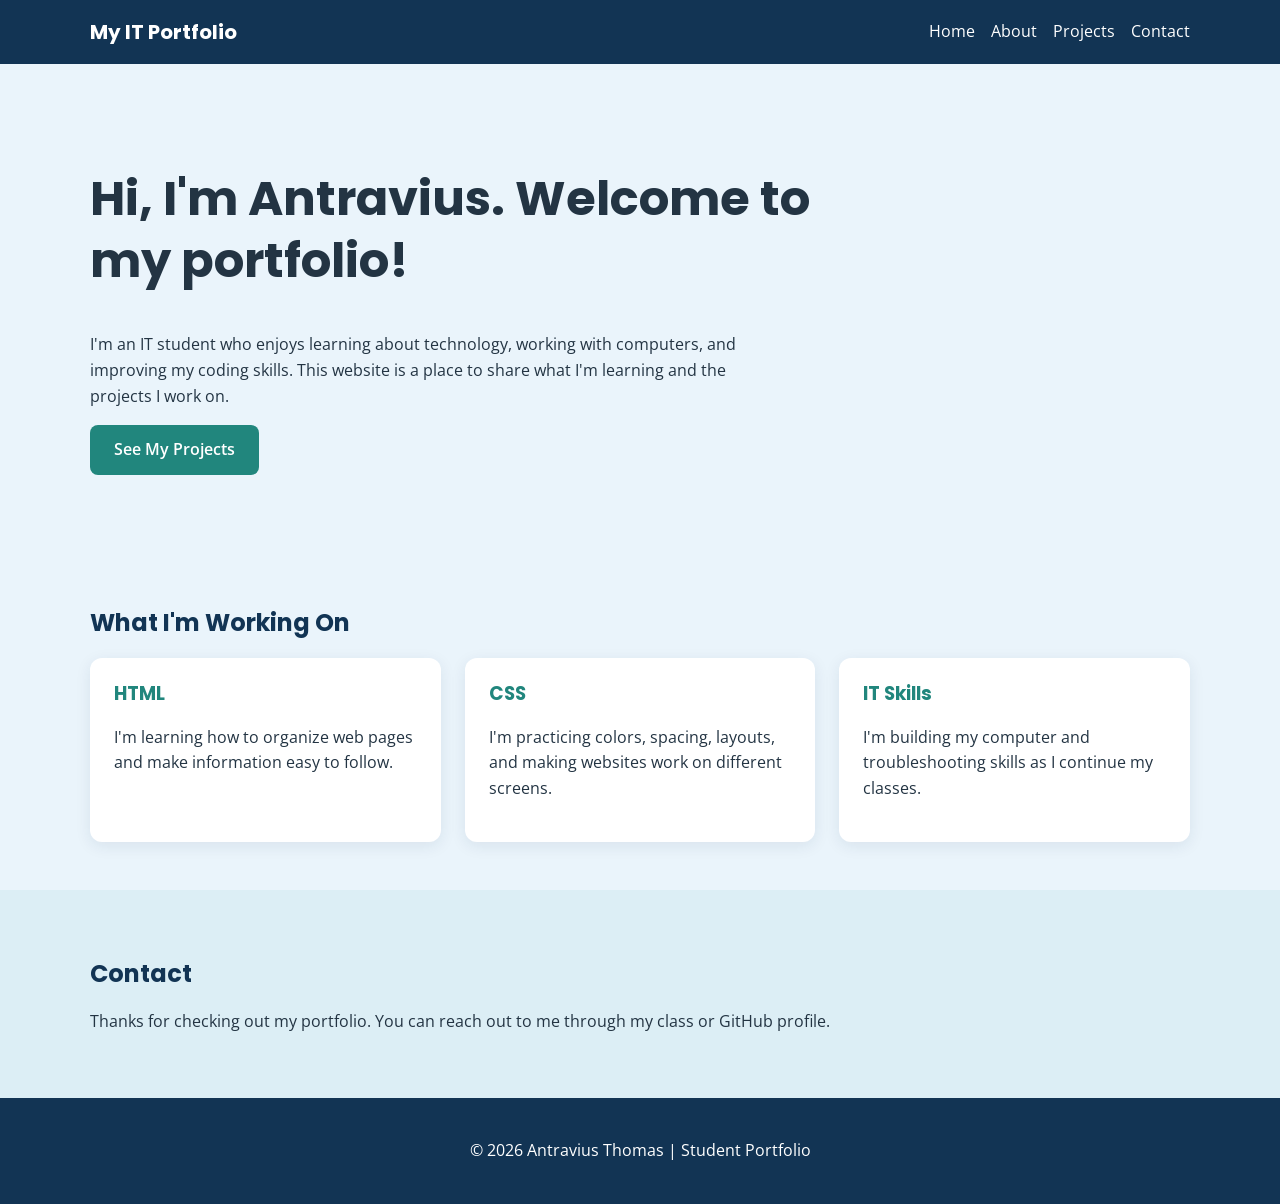
<file: index.html>
<!DOCTYPE html><html lang="en"><head><meta charset="UTF-8"><meta name="viewport" content="width=device-width, initial-scale=1.0"><title>Home | My IT Portfolio</title><link rel="stylesheet" href="style.css"></head><body><header><div class="container nav"><div class="brand">My IT Portfolio</div><nav class="nav-links" aria-label="Main navigation"><a href="index.html">Home</a><a href="about.html">About</a><a href="projects.html">Projects</a><a href="index.html#contact">Contact</a></nav></div></header><main><section class="hero container"><h1>Hi, I'm Antravius. Welcome to my portfolio!</h1><p>I'm an IT student who enjoys learning about technology, working with computers, and improving my coding skills. This website is a place to share what I'm learning and the projects I work on.</p><a class="button" href="projects.html">See My Projects</a></section><section class="section container"><h2>What I'm Working On</h2><div class="cards"><article class="card"><h3>HTML</h3><p>I'm learning how to organize web pages and make information easy to follow.</p></article><article class="card"><h3>CSS</h3><p>I'm practicing colors, spacing, layouts, and making websites work on different screens.</p></article><article class="card"><h3>IT Skills</h3><p>I'm building my computer and troubleshooting skills as I continue my classes.</p></article></div></section><section class="section" id="contact"><div class="container"><h2>Contact</h2><p>Thanks for checking out my portfolio. You can reach out to me through my class or GitHub profile.</p></div></section></main><footer><p>© 2026 Antravius Thomas | Student Portfolio</p></footer></body></html>
</file>
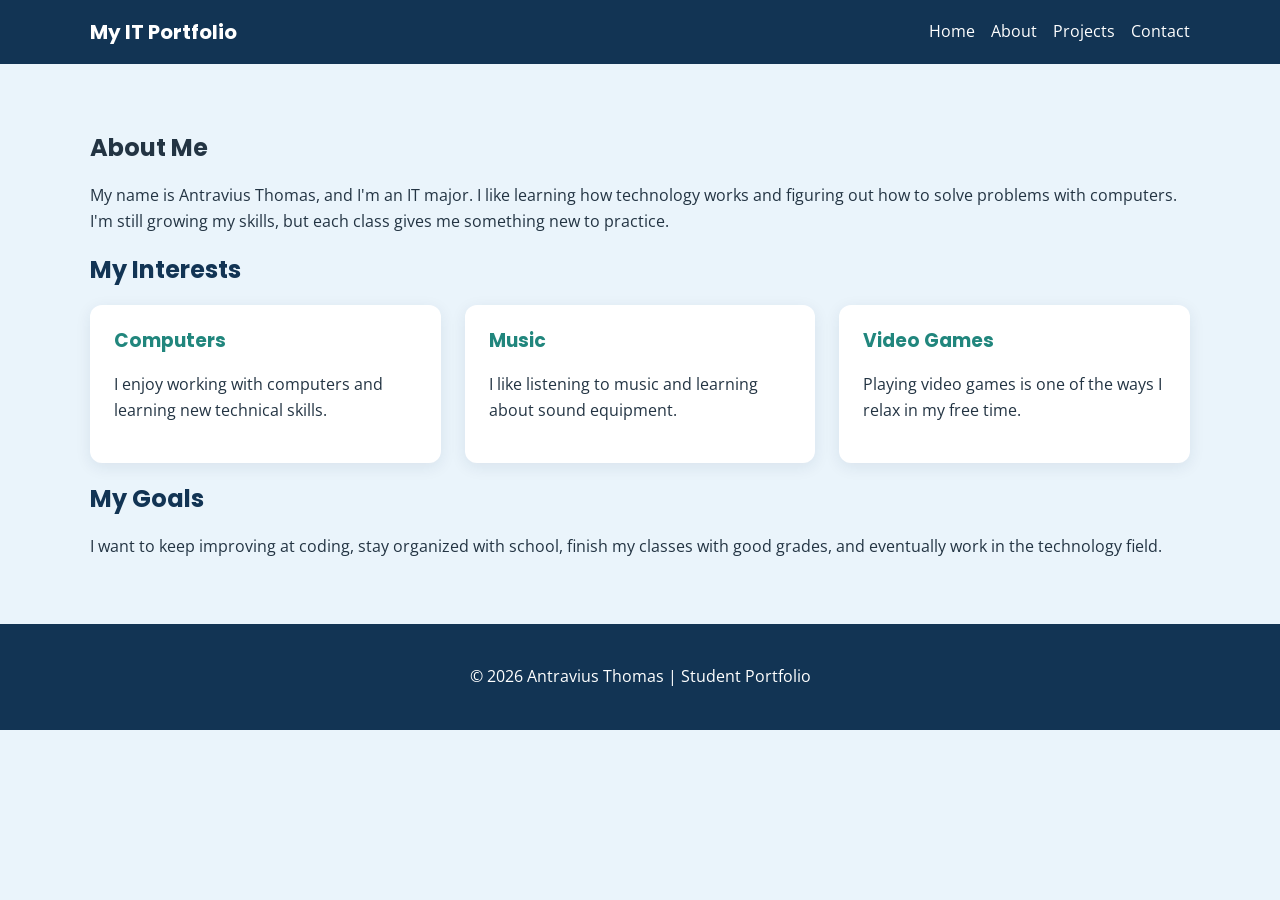
<file: about.html>
<!DOCTYPE html><html lang="en"><head><meta charset="UTF-8"><meta name="viewport" content="width=device-width, initial-scale=1.0"><title>About | My IT Portfolio</title><link rel="stylesheet" href="style.css"></head><body><header><div class="container nav"><div class="brand">My IT Portfolio</div><nav class="nav-links" aria-label="Main navigation"><a href="index.html">Home</a><a href="about.html">About</a><a href="projects.html">Projects</a><a href="index.html#contact">Contact</a></nav></div></header><main><section class="section container"><h1>About Me</h1><p>My name is Antravius Thomas, and I'm an IT major. I like learning how technology works and figuring out how to solve problems with computers. I'm still growing my skills, but each class gives me something new to practice.</p><h2>My Interests</h2><div class="cards"><article class="card"><h3>Computers</h3><p>I enjoy working with computers and learning new technical skills.</p></article><article class="card"><h3>Music</h3><p>I like listening to music and learning about sound equipment.</p></article><article class="card"><h3>Video Games</h3><p>Playing video games is one of the ways I relax in my free time.</p></article></div><h2>My Goals</h2><p>I want to keep improving at coding, stay organized with school, finish my classes with good grades, and eventually work in the technology field.</p></section></main><footer><p>© 2026 Antravius Thomas | Student Portfolio</p></footer></body></html>
</file>
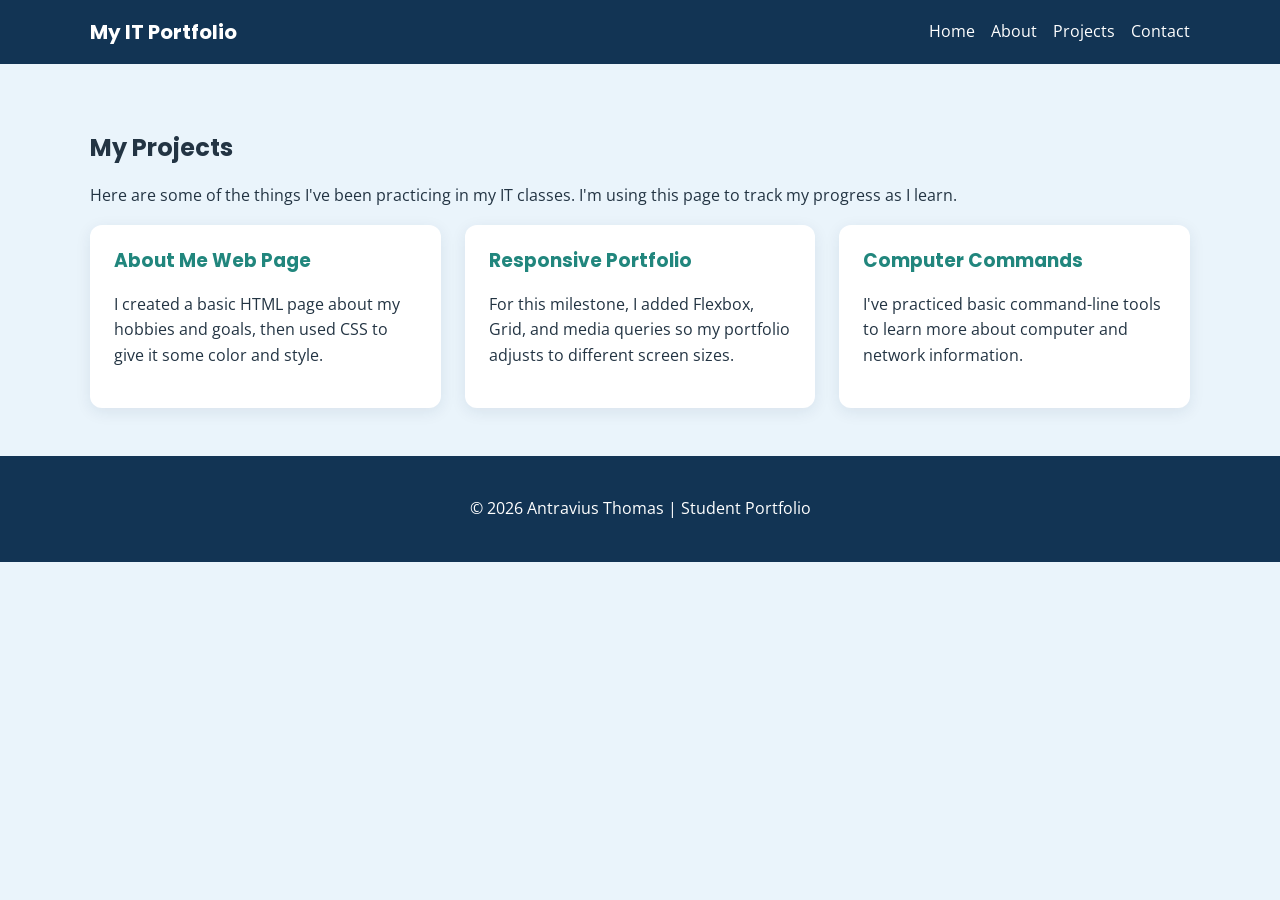
<file: projects.html>
<!DOCTYPE html><html lang="en"><head><meta charset="UTF-8"><meta name="viewport" content="width=device-width, initial-scale=1.0"><title>Projects | My IT Portfolio</title><link rel="stylesheet" href="style.css"></head><body><header><div class="container nav"><div class="brand">My IT Portfolio</div><nav class="nav-links" aria-label="Main navigation"><a href="index.html">Home</a><a href="about.html">About</a><a href="projects.html">Projects</a><a href="index.html#contact">Contact</a></nav></div></header><main><section class="section container"><h1>My Projects</h1><p>Here are some of the things I've been practicing in my IT classes. I'm using this page to track my progress as I learn.</p><div class="cards"><article class="card"><h3>About Me Web Page</h3><p>I created a basic HTML page about my hobbies and goals, then used CSS to give it some color and style.</p></article><article class="card"><h3>Responsive Portfolio</h3><p>For this milestone, I added Flexbox, Grid, and media queries so my portfolio adjusts to different screen sizes.</p></article><article class="card"><h3>Computer Commands</h3><p>I've practiced basic command-line tools to learn more about computer and network information.</p></article></div></section></main><footer><p>© 2026 Antravius Thomas | Student Portfolio</p></footer></body></html>
</file>
<file: style.css>
@import url('https://fonts.googleapis.com/css2?family=Open+Sans:wght@400;600&family=Poppins:wght@500;600;700&display=swap');
:root{--navy:#123454;--blue:#eaf4fb;--teal:#21867d;--white:#fff;--ink:#233443}*{box-sizing:border-box}body{margin:0;font-family:'Open Sans',sans-serif;color:var(--ink);background:var(--blue);line-height:1.6}h1,h2,h3{font-family:'Poppins',sans-serif;line-height:1.3}header{background:var(--navy);color:var(--white)}.container{width:min(100% - 32px,1100px);margin:auto}.nav{display:flex;align-items:center;justify-content:space-between;gap:16px;padding:16px 0}.brand{font-family:'Poppins',sans-serif;font-weight:700;font-size:20px}.nav-links{display:flex;flex-wrap:wrap;gap:16px}.nav-links a{color:white;text-decoration:none}.nav-links a:hover,.nav-links a:focus{text-decoration:underline}.hero{padding:64px 0}.hero h1{font-size:clamp(28px,5vw,48px);max-width:760px}.hero p{max-width:650px}.button{display:inline-block;background:var(--teal);color:white;padding:12px 24px;border-radius:8px;text-decoration:none;font-weight:600}.button:hover,.button:focus{background:#17665e}.section{padding:48px 0}.section h2{color:var(--navy)}.cards{display:grid;grid-template-columns:repeat(3,minmax(0,1fr));gap:24px}.card{background:white;border-radius:12px;padding:24px;box-shadow:0 4px 16px #12345416}.card h3{margin-top:0;color:var(--teal)}#contact{background:#dceef5}footer{background:var(--navy);color:white;text-align:center;padding:24px}a{overflow-wrap:anywhere}@media(max-width:767px){.nav{flex-direction:column;align-items:flex-start}.nav-links{gap:12px}.hero{padding:40px 0}.section{padding:32px 0}.cards{grid-template-columns:1fr}.card{padding:16px}}@media(min-width:768px) and (max-width:1199px){.cards{grid-template-columns:repeat(2,minmax(0,1fr))}.hero{padding:56px 0}}@media(min-width:1200px){.container{width:min(100% - 64px,1100px)}}
</file>
